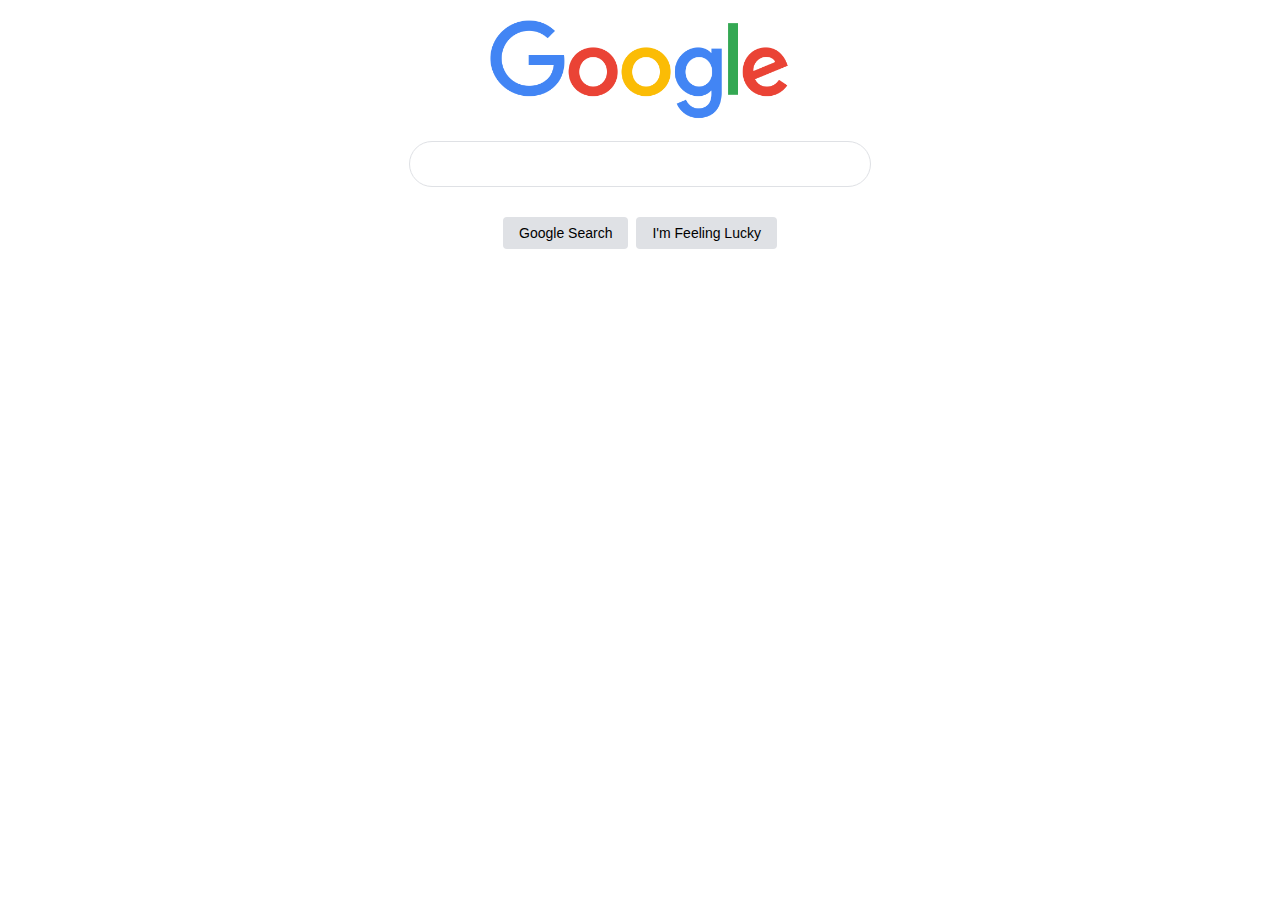
<file: 2_WebDevBasics/GoogleClone/index.html>
<!DOCTYPE html> <!-- html 5 -->
<html>
    <head>
        <link rel="stylesheet" href="styles.css">
        <title>Google</title>
    </head>
    <body>
        <div class="main">
            <img class="logo-img" src="google.png" alt="Google logo">
            <input class="search-input" type="text">
            <div class="btn-wrapper">
                <button class="btn">Google Search</button>
                <button class="btn">I'm Feeling Lucky</button>
            </div>
        </div>
        <!-- <p>We protect your privacy. <a href="blog.html">Learn how.</a></p> -->
    </body>
</html>
</file>
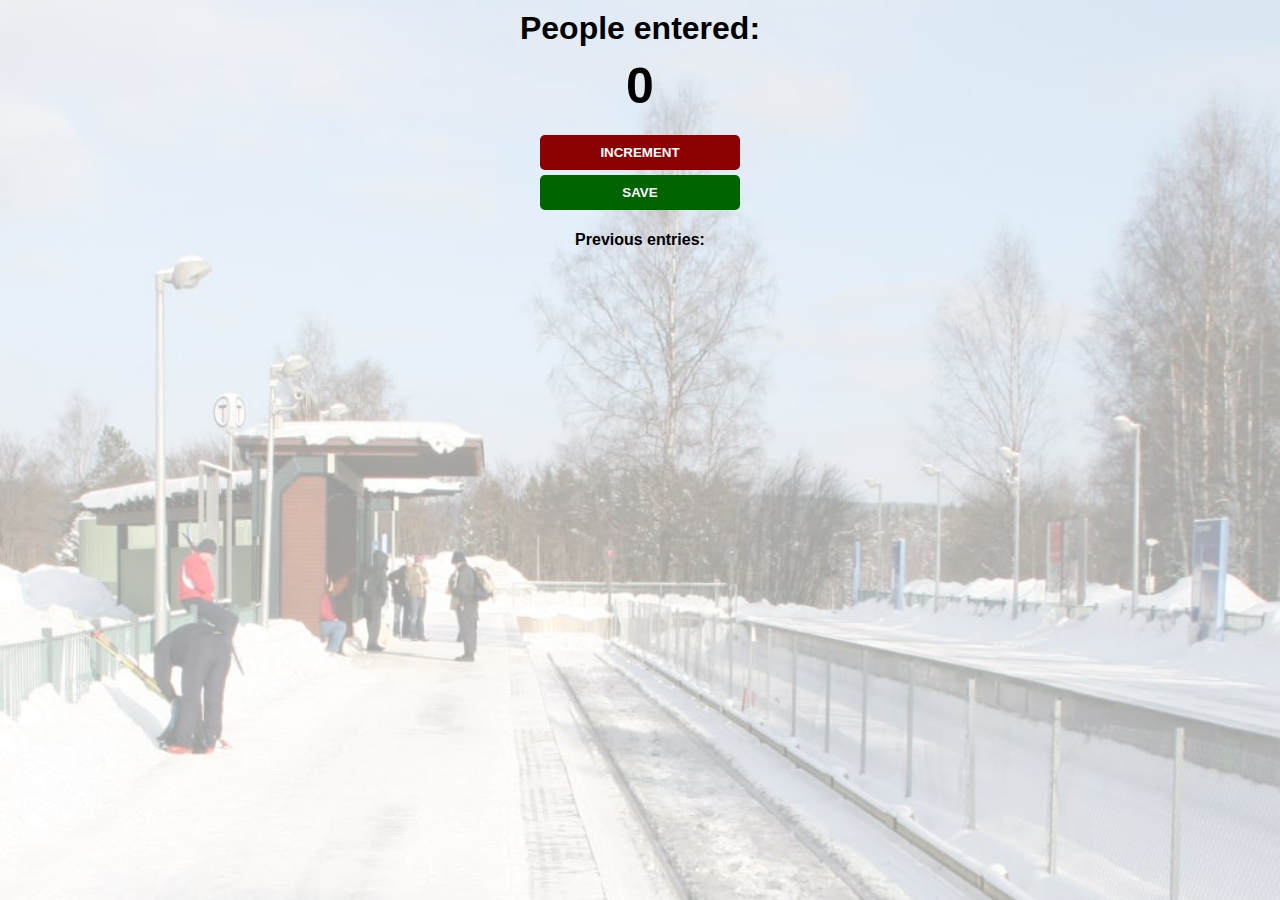
<file: 3_InteractiveWeb/PassengerCounter/index.html>
<html>
    <head>
        <link rel="stylesheet" href="styles.css">
    </head>
    <body>

        <h1>People entered:</h1>
        <h2 id="count-el">0</h2>
        <div class="buttons">
            <button id="increment-btn" onclick="increment()">INCREMENT</button>
            <button id="save-btn" onclick="save()">SAVE</button>
        </div>
        <p id="saved-el">Previous entries: </p>
        <script src="index.js"></script>
        
    </body>
</html>
</file>
<file: 2_WebDevBasics/GoogleClone/styles.css>
.main {
    margin-top: 20px;
}

.logo-img {
    display: block;
    margin-left: auto;
    margin-right: auto;
    margin-bottom: 20px;
    width: 300px;
}

.search-input {
    display: block;
    border: 1px solid #dfe1e5;
    border-radius: 24px;
    line-height: 24px;
    margin-left: auto;
    margin-right: auto;
    padding: 10px 30px;
    width: 400px;
}

.btn-wrapper {
    display: flex;
    justify-content: center;
}
.btn {
    font-size: 14px;
    background: #dfe1e5;
    border: none;
    border-radius: 4px;
    margin-top: 30px;
    margin-left: 4px;
    margin-right: 4px;
    padding: 8px 16px;
}
</file>
<file: 3_InteractiveWeb/PassengerCounter/styles.css>
body {
    background-image: url("station.jpg");
    background-size: cover;
    font-family: -apple-system, BlinkMacSystemFont, 'Segoe UI', Roboto, Oxygen, Ubuntu, Cantarell, 'Open Sans', 'Helvetica Neue', sans-serif;
    font-weight: bold;
    text-align: center;
}

h1 {
    margin-top: 10px;
    margin-bottom: 10px;
}

h2 {
    font-size: 50px;
    margin-top: 0;
    margin-bottom: 20px;
}

button {
    border: none;
    padding-top: 10px;
    padding-bottom: 10px;
    color: white;
    font-weight: bold;
    width: 200px;
    margin-bottom: 5px;
    border-radius: 5px;
}

#increment-btn {
    background: darkred;
}

#save-btn {
    background: darkgreen;
}

.buttons {
    display: flex;
    flex-direction: column;
    align-items: center;
    justify-content: space-around;
}
</file>
